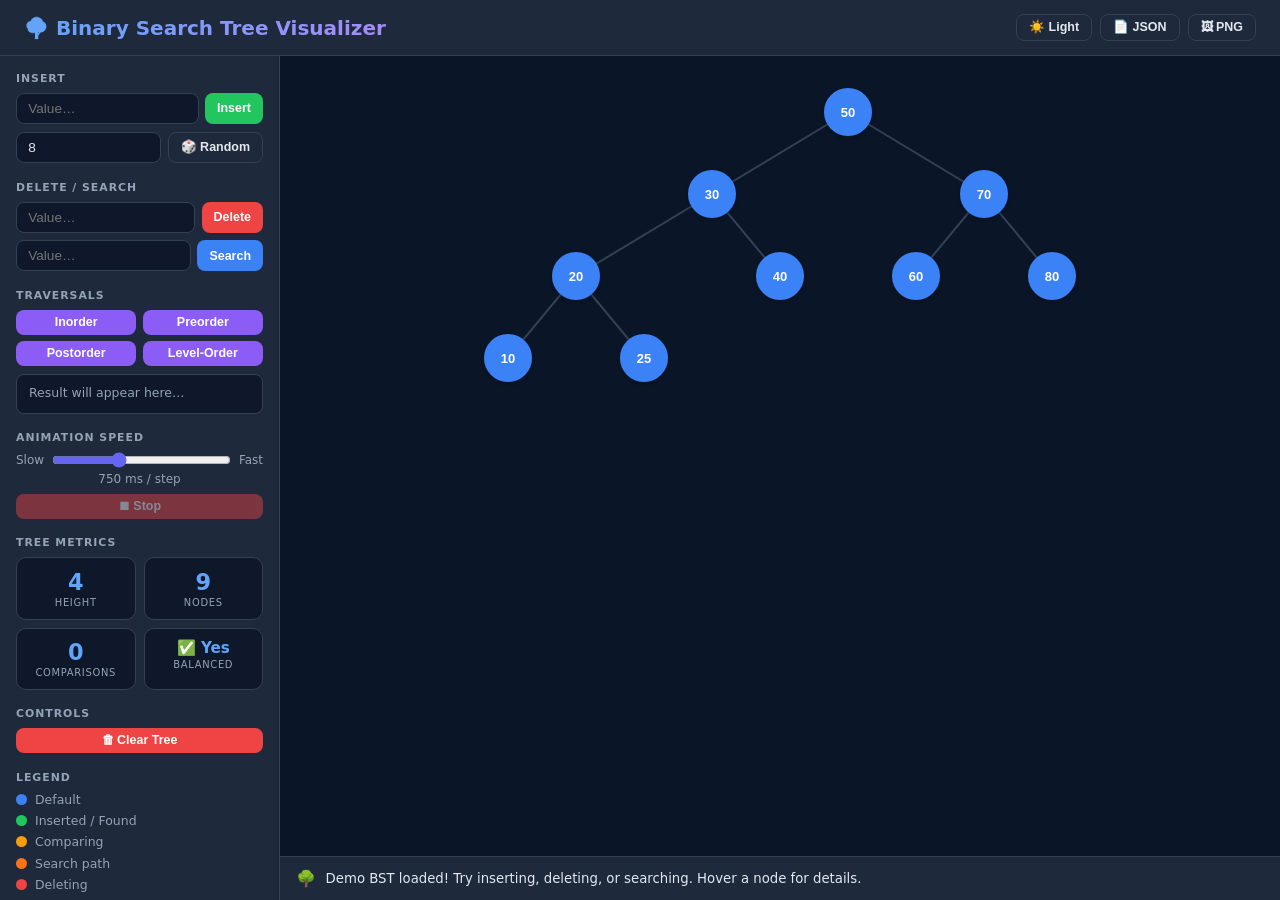
<file: index.html>
<!DOCTYPE html>
<html lang="en" data-theme="dark">
<head>
  <meta charset="UTF-8" />
  <meta name="viewport" content="width=device-width, initial-scale=1.0" />
  <title>BST Visualizer</title>
  <style>
    /* ─── CSS Variables for theming ─────────────────────────────── */
    :root[data-theme="dark"] {
      --bg-primary:   #0f172a;
      --bg-secondary: #1e293b;
      --bg-card:      #1e293b;
      --bg-card2:     #0f172a;
      --text-primary: #e2e8f0;
      --text-muted:   #94a3b8;
      --accent:       #6366f1;
      --border:       #334155;
      --svg-bg:       #0a1628;
      --edge-color:   #334155;
      --scrollbar:    #334155;
    }
    :root[data-theme="light"] {
      --bg-primary:   #f8fafc;
      --bg-secondary: #ffffff;
      --bg-card:      #f1f5f9;
      --bg-card2:     #ffffff;
      --text-primary: #1e293b;
      --text-muted:   #64748b;
      --accent:       #6366f1;
      --border:       #e2e8f0;
      --svg-bg:       #f8fafc;
      --edge-color:   #cbd5e1;
      --scrollbar:    #cbd5e1;
    }

    /* ─── Reset & Base ───────────────────────────────────────────── */
    *, *::before, *::after { box-sizing: border-box; margin: 0; padding: 0; }
    html, body { height: 100%; }
    body {
      font-family: 'Segoe UI', system-ui, -apple-system, sans-serif;
      background: var(--bg-primary);
      color: var(--text-primary);
      transition: background .3s, color .3s;
      overflow: hidden;
    }

    /* ─── Header ─────────────────────────────────────────────────── */
    .header {
      height: 56px;
      background: var(--bg-secondary);
      border-bottom: 1px solid var(--border);
      display: flex;
      align-items: center;
      justify-content: space-between;
      padding: 0 1.5rem;
      position: relative;
      z-index: 10;
    }
    .header h1 {
      font-size: 1.25rem;
      font-weight: 700;
      background: linear-gradient(135deg, #60a5fa, #a78bfa);
      -webkit-background-clip: text;
      -webkit-text-fill-color: transparent;
      background-clip: text;
      white-space: nowrap;
    }
    .header-right { display: flex; gap: .5rem; align-items: center; }

    /* ─── Buttons ────────────────────────────────────────────────── */
    .btn {
      display: inline-flex;
      align-items: center;
      justify-content: center;
      gap: .35rem;
      padding: .45rem .9rem;
      border: none;
      border-radius: 8px;
      font-size: .82rem;
      font-weight: 600;
      cursor: pointer;
      transition: all .18s;
      white-space: nowrap;
      line-height: 1;
    }
    .btn:disabled { opacity: .45; cursor: not-allowed; transform: none !important; }
    .btn:not(:disabled):hover { transform: translateY(-1px); }
    .btn:not(:disabled):active { transform: translateY(0); }
    .btn-icon { background: var(--bg-card); border: 1px solid var(--border); color: var(--text-primary); }
    .btn-icon:not(:disabled):hover { background: var(--border); }
    .btn-blue   { background: #3b82f6; color: #fff; }
    .btn-blue:not(:disabled):hover   { background: #2563eb; }
    .btn-green  { background: #22c55e; color: #fff; }
    .btn-green:not(:disabled):hover  { background: #16a34a; }
    .btn-red    { background: #ef4444; color: #fff; }
    .btn-red:not(:disabled):hover    { background: #dc2626; }
    .btn-purple { background: #8b5cf6; color: #fff; }
    .btn-purple:not(:disabled):hover { background: #7c3aed; }
    .btn-amber  { background: #f59e0b; color: #fff; }
    .btn-amber:not(:disabled):hover  { background: #d97706; }
    .btn-full   { width: 100%; }
    .btn-sm     { padding: .38rem .75rem; font-size: .78rem; }

    /* ─── Main Layout ─────────────────────────────────────────────── */
    .layout {
      display: grid;
      grid-template-columns: 280px 1fr;
      height: calc(100vh - 56px);
    }

    /* ─── Sidebar ────────────────────────────────────────────────── */
    .sidebar {
      background: var(--bg-secondary);
      border-right: 1px solid var(--border);
      overflow-y: auto;
      display: flex;
      flex-direction: column;
      gap: 1.1rem;
      padding: 1rem;
    }
    .sidebar::-webkit-scrollbar { width: 4px; }
    .sidebar::-webkit-scrollbar-thumb { background: var(--scrollbar); border-radius: 2px; }

    .section-label {
      font-size: .68rem;
      font-weight: 700;
      text-transform: uppercase;
      letter-spacing: .09em;
      color: var(--text-muted);
      margin-bottom: .5rem;
    }
    .input-row { display: flex; gap: .4rem; }
    input[type="number"] {
      flex: 1;
      min-width: 0;
      background: var(--bg-card2);
      border: 1px solid var(--border);
      color: var(--text-primary);
      padding: .45rem .7rem;
      border-radius: 8px;
      font-size: .85rem;
      outline: none;
      transition: border-color .2s;
    }
    input[type="number"]:focus { border-color: var(--accent); }
    input[type="number"]:disabled { opacity: .45; }

    .trav-grid {
      display: grid;
      grid-template-columns: 1fr 1fr;
      gap: .4rem;
    }

    /* ─── Speed Slider ───────────────────────────────────────────── */
    .slider-wrap { display: flex; align-items: center; gap: .5rem; }
    .slider-wrap label { font-size: .75rem; color: var(--text-muted); white-space: nowrap; }
    input[type="range"] {
      flex: 1;
      accent-color: #6366f1;
      cursor: pointer;
    }

    /* ─── Metrics ────────────────────────────────────────────────── */
    .metrics-grid { display: grid; grid-template-columns: 1fr 1fr; gap: .5rem; }
    .metric-card {
      background: var(--bg-card2);
      border: 1px solid var(--border);
      border-radius: 10px;
      padding: .65rem .5rem;
      text-align: center;
    }
    .metric-val {
      font-size: 1.4rem;
      font-weight: 700;
      color: #60a5fa;
    }
    .metric-lbl {
      font-size: .62rem;
      text-transform: uppercase;
      letter-spacing: .07em;
      color: var(--text-muted);
      margin-top: .15rem;
    }

    /* ─── Legend ─────────────────────────────────────────────────── */
    .legend { display: flex; flex-direction: column; gap: .4rem; }
    .legend-item { display: flex; align-items: center; gap: .5rem; font-size: .78rem; color: var(--text-muted); }
    .dot { width: 11px; height: 11px; border-radius: 50%; flex-shrink: 0; }

    /* ─── Traversal result ───────────────────────────────────────── */
    .trav-result {
      background: var(--bg-card2);
      border: 1px solid var(--border);
      border-radius: 8px;
      padding: .6rem .75rem;
      font-size: .78rem;
      color: var(--text-muted);
      min-height: 36px;
      word-break: break-all;
      line-height: 1.5;
    }

    /* ─── SVG Area ───────────────────────────────────────────────── */
    .viz-area {
      display: flex;
      flex-direction: column;
      background: var(--svg-bg);
      overflow: hidden;
      transition: background .3s;
      position: relative;
    }
    #tree-svg {
      flex: 1;
      width: 100%;
      overflow: hidden;
    }

    /* ─── Message Bar ────────────────────────────────────────────── */
    .msg-bar {
      height: 44px;
      background: var(--bg-secondary);
      border-top: 1px solid var(--border);
      display: flex;
      align-items: center;
      gap: .6rem;
      padding: 0 1rem;
      font-size: .83rem;
      flex-shrink: 0;
    }
    .msg-icon { font-size: 1rem; }
    .msg-text { color: var(--text-primary); }

    /* ─── Tooltip ────────────────────────────────────────────────── */
    #tooltip {
      position: fixed;
      background: var(--bg-card2);
      border: 1px solid var(--border);
      border-radius: 8px;
      padding: .5rem .75rem;
      font-size: .78rem;
      pointer-events: none;
      opacity: 0;
      transition: opacity .15s;
      z-index: 100;
      box-shadow: 0 4px 12px rgba(0,0,0,.25);
      line-height: 1.6;
    }
    #tooltip.show { opacity: 1; }

    /* ─── Empty State ────────────────────────────────────────────── */
    .empty-state {
      display: flex;
      flex-direction: column;
      align-items: center;
      justify-content: center;
      height: 100%;
      gap: .75rem;
      color: var(--text-muted);
      pointer-events: none;
    }
    .empty-state .icon { font-size: 4rem; opacity: .3; }
    .empty-state p   { font-size: .9rem; }

    /* ─── SVG Node Animations ─────────────────────────────────────── */
    @keyframes pop-in {
      0%   { r: 0;   opacity: 0; }
      60%  { r: 28px; }
      80%  { r: 21px; }
      100% { r: 24px; opacity: 1; }
    }
    @keyframes pulse {
      0%,100% { transform: scale(1); }
      50%      { transform: scale(1.18); }
    }
    @keyframes fade-out {
      from { opacity: 1; transform: scale(1); }
      50%  { opacity: .6; transform: scale(1.2); }
      to   { opacity: 0; transform: scale(0); }
    }
    .anim-pop  { animation: pop-in .45s cubic-bezier(.17,.67,.83,.67) forwards; }
    .anim-pulse { animation: pulse .35s ease-in-out; }

    /* ─── Responsive ─────────────────────────────────────────────── */
    @media (max-width: 700px) {
      body { overflow: auto; }
      .layout { grid-template-columns: 1fr; grid-template-rows: auto 380px; height: auto; }
      .sidebar { border-right: none; border-bottom: 1px solid var(--border); max-height: 480px; }
      .viz-area { grid-column: 1; }
    }
  </style>
</head>
<body>
<!-- ─── Header ──────────────────────────────────────────────────── -->
<header class="header">
  <h1>🌳 Binary Search Tree Visualizer</h1>
  <div class="header-right">
    <button class="btn btn-icon btn-sm" id="themeBtn" onclick="toggleTheme()">☀️ Light</button>
    <button class="btn btn-icon btn-sm" onclick="exportJSON()">📄 JSON</button>
    <button class="btn btn-icon btn-sm" onclick="exportImage()">🖼 PNG</button>
  </div>
</header>

<!-- ─── Main Layout ─────────────────────────────────────────────── -->
<div class="layout">

  <!-- Sidebar -->
  <aside class="sidebar" id="sidebar">

    <!-- Insert -->
    <div>
      <div class="section-label">Insert</div>
      <div style="display:flex; flex-direction:column; gap:.45rem;">
        <div class="input-row">
          <input type="number" id="insertVal" placeholder="Value…" min="-9999" max="9999" />
          <button class="btn btn-green btn-sm" onclick="doInsert()">Insert</button>
        </div>
        <div class="input-row">
          <input type="number" id="randCount" placeholder="Count" value="8" min="1" max="25" />
          <button class="btn btn-icon btn-sm" onclick="doRandom()">🎲 Random</button>
        </div>
      </div>
    </div>

    <!-- Delete / Search -->
    <div>
      <div class="section-label">Delete / Search</div>
      <div style="display:flex; flex-direction:column; gap:.45rem;">
        <div class="input-row">
          <input type="number" id="deleteVal" placeholder="Value…" min="-9999" max="9999" />
          <button class="btn btn-red btn-sm" onclick="doDelete()">Delete</button>
        </div>
        <div class="input-row">
          <input type="number" id="searchVal" placeholder="Value…" min="-9999" max="9999" />
          <button class="btn btn-blue btn-sm" onclick="doSearch()">Search</button>
        </div>
      </div>
    </div>

    <!-- Traversals -->
    <div>
      <div class="section-label">Traversals</div>
      <div class="trav-grid">
        <button class="btn btn-purple btn-sm btn-full" onclick="doTraversal('inorder')">Inorder</button>
        <button class="btn btn-purple btn-sm btn-full" onclick="doTraversal('preorder')">Preorder</button>
        <button class="btn btn-purple btn-sm btn-full" onclick="doTraversal('postorder')">Postorder</button>
        <button class="btn btn-purple btn-sm btn-full" onclick="doTraversal('levelorder')">Level-Order</button>
      </div>
      <div class="trav-result" id="travResult" style="margin-top:.5rem;">Result will appear here…</div>
    </div>

    <!-- Speed -->
    <div>
      <div class="section-label">Animation Speed</div>
      <div class="slider-wrap">
        <label>Slow</label>
        <input type="range" id="speedRange" min="150" max="1800" value="750" step="50"
               oninput="setSpeed(this.value)" />
        <label>Fast</label>
      </div>
      <div style="text-align:center; font-size:.75rem; color:var(--text-muted); margin-top:.25rem;" id="speedLbl">750 ms / step</div>
      <button class="btn btn-red btn-sm btn-full" id="stopBtn" style="margin-top:.5rem;"
              onclick="stopAnim()" disabled>⏹ Stop</button>
    </div>

    <!-- Metrics -->
    <div>
      <div class="section-label">Tree Metrics</div>
      <div class="metrics-grid">
        <div class="metric-card">
          <div class="metric-val" id="mHeight">0</div>
          <div class="metric-lbl">Height</div>
        </div>
        <div class="metric-card">
          <div class="metric-val" id="mNodes">0</div>
          <div class="metric-lbl">Nodes</div>
        </div>
        <div class="metric-card">
          <div class="metric-val" id="mCmp">0</div>
          <div class="metric-lbl">Comparisons</div>
        </div>
        <div class="metric-card">
          <div class="metric-val" id="mBal">—</div>
          <div class="metric-lbl">Balanced</div>
        </div>
      </div>
    </div>

    <!-- Controls -->
    <div>
      <div class="section-label">Controls</div>
      <button class="btn btn-red btn-sm btn-full" onclick="clearTree()">🗑 Clear Tree</button>
    </div>

    <!-- Legend -->
    <div>
      <div class="section-label">Legend</div>
      <div class="legend">
        <div class="legend-item"><div class="dot" style="background:#3b82f6"></div>Default</div>
        <div class="legend-item"><div class="dot" style="background:#22c55e"></div>Inserted / Found</div>
        <div class="legend-item"><div class="dot" style="background:#f59e0b"></div>Comparing</div>
        <div class="legend-item"><div class="dot" style="background:#f97316"></div>Search path</div>
        <div class="legend-item"><div class="dot" style="background:#ef4444"></div>Deleting</div>
        <div class="legend-item"><div class="dot" style="background:#8b5cf6"></div>Traversing</div>
        <div class="legend-item"><div class="dot" style="background:#64748b"></div>Already visited</div>
      </div>
    </div>

  </aside><!-- /sidebar -->

  <!-- Visualization -->
  <div class="viz-area" id="vizArea">
    <svg id="tree-svg" xmlns="http://www.w3.org/2000/svg">
      <defs>
        <filter id="glow" x="-40%" y="-40%" width="180%" height="180%">
          <feGaussianBlur stdDeviation="4" result="blur"/>
          <feMerge><feMergeNode in="blur"/><feMergeNode in="SourceGraphic"/></feMerge>
        </filter>
        <filter id="shadow" x="-20%" y="-20%" width="140%" height="140%">
          <feDropShadow dx="0" dy="2" stdDeviation="3" flood-color="rgba(0,0,0,.35)"/>
        </filter>
      </defs>
      <g id="g-edges"></g>
      <g id="g-nodes"></g>
      <g id="g-empty">
        <text id="empty-txt" x="50%" y="50%" text-anchor="middle" dominant-baseline="middle"
              fill="rgba(148,163,184,.3)" font-size="18" font-family="Segoe UI,sans-serif">
          Insert values to build the tree
        </text>
      </g>
    </svg>
    <div class="msg-bar">
      <span class="msg-icon" id="msgIcon">ℹ️</span>
      <span class="msg-text"  id="msgText">Welcome! Use the sidebar to insert, delete, or search values.</span>
    </div>
  </div><!-- /viz-area -->

</div><!-- /layout -->

<div id="tooltip"></div>

<!-- ─────────────────────────────────────────────────────────────── -->
<script>
'use strict';

/* ═══════════════════════════════════════════════
   NODE COLORS
═══════════════════════════════════════════════ */
const C = {
  DEFAULT:    '#3b82f6',
  COMPARING:  '#f59e0b',
  PATH:       '#f97316',
  FOUND:      '#22c55e',
  INSERTING:  '#22c55e',
  DELETING:   '#ef4444',
  TRAVERSING: '#8b5cf6',
  VISITED:    '#64748b',
};

/* ═══════════════════════════════════════════════
   BST DATA STRUCTURE
═══════════════════════════════════════════════ */
class BSTNode {
  constructor(val) {
    this.val   = val;
    this.left  = null;
    this.right = null;
    /* layout coords (set by calcPositions) */
    this.x = 0;
    this.y = 0;
  }
}

class BST {
  constructor() {
    this.root = null;
    this.size = 0;
  }

  /* ── insert ─────────────────────────────────── */
  insertSteps(v) {
    const steps = [];
    if (this.root === null) {
      this.root = new BSTNode(v);
      this.size++;
      steps.push({ type:'insert', val:v, cmp:0,
        hi:[{ v, c:C.INSERTING }],
        msg:`Inserting ${v}: tree was empty → placed at root.` });
      return steps;
    }
    let cur = this.root, cmp = 0;
    const path = [];
    while (true) {
      cmp++;
      path.push(cur.val);
      steps.push({ type:'compare', val:cur.val, cmp,
        hi:[...path.slice(0,-1).map(x=>({v:x,c:C.PATH})),{ v:cur.val, c:C.COMPARING }],
        msg:`Comparing ${v} with ${cur.val} (step ${cmp}): ${v < cur.val ? v+' < '+cur.val+' → go left' : v > cur.val ? v+' > '+cur.val+' → go right' : 'equal'}` });
      if (v === cur.val) {
        steps.push({ type:'dup', val:v, cmp,
          hi:[...path.map(x=>({v:x,c:C.PATH}))],
          msg:`⚠️  ${v} already exists in the tree.` });
        return steps;
      }
      if (v < cur.val) {
        if (!cur.left) {
          cur.left = new BSTNode(v); this.size++;
          steps.push({ type:'insert', val:v, cmp, redraw:true,
            hi:[...path.map(x=>({v:x,c:C.PATH})),{ v, c:C.INSERTING }],
            msg:`Inserted ${v} as left child of ${cur.val}.` });
          break;
        }
        cur = cur.left;
      } else {
        if (!cur.right) {
          cur.right = new BSTNode(v); this.size++;
          steps.push({ type:'insert', val:v, cmp, redraw:true,
            hi:[...path.map(x=>({v:x,c:C.PATH})),{ v, c:C.INSERTING }],
            msg:`Inserted ${v} as right child of ${cur.val}.` });
          break;
        }
        cur = cur.right;
      }
    }
    return steps;
  }

  /* ── search ─────────────────────────────────── */
  searchSteps(v) {
    const steps = [];
    if (!this.root) {
      steps.push({ type:'empty', cmp:0, hi:[], msg:'Tree is empty.' });
      return steps;
    }
    let cur = this.root, cmp = 0;
    const path = [];
    while (cur) {
      cmp++;
      path.push(cur.val);
      if (v === cur.val) {
        steps.push({ type:'found', val:v, cmp,
          hi:[...path.slice(0,-1).map(x=>({v:x,c:C.PATH})),{ v:cur.val, c:C.FOUND }],
          msg:`🎯 Found ${v} after ${cmp} comparison${cmp>1?'s':''}!` });
        return steps;
      }
      steps.push({ type:'compare', val:cur.val, cmp,
        hi:[...path.slice(0,-1).map(x=>({v:x,c:C.PATH})),{ v:cur.val, c:C.COMPARING }],
        msg:`Searching for ${v}: compare with ${cur.val} → go ${v<cur.val?'left':'right'} (cmp #${cmp})` });
      cur = v < cur.val ? cur.left : cur.right;
    }
    steps.push({ type:'notfound', cmp,
      hi:path.map(x=>({v:x,c:C.PATH})),
      msg:`❌ ${v} not found after ${cmp} comparison${cmp>1?'s':''}.` });
    return steps;
  }

  /* ── delete ─────────────────────────────────── */
  deleteSteps(v) {
    const steps = [];
    if (!this.root) {
      steps.push({ type:'empty', cmp:0, hi:[], msg:'Tree is empty.' });
      return steps;
    }
    // Find node first
    let cur = this.root, cmp = 0;
    const path = [];
    let found = false;
    while (cur) {
      cmp++;
      path.push(cur.val);
      if (v === cur.val) { found = true; break; }
      steps.push({ type:'compare', val:cur.val, cmp,
        hi:[...path.slice(0,-1).map(x=>({v:x,c:C.PATH})),{ v:cur.val, c:C.COMPARING }],
        msg:`Looking for ${v}: compare with ${cur.val} → go ${v<cur.val?'left':'right'}` });
      cur = v < cur.val ? cur.left : cur.right;
    }
    if (!found) {
      steps.push({ type:'notfound', cmp,
        hi:path.map(x=>({v:x,c:C.PATH})),
        msg:`❌ ${v} not found after ${cmp} comparison${cmp>1?'s':''}.` });
      return steps;
    }
    steps.push({ type:'del_found', val:v, cmp,
      hi:[...path.slice(0,-1).map(x=>({v:x,c:C.PATH})),{ v, c:C.DELETING }],
      msg:`Found ${v} — preparing to delete…` });
    // Determine case
    let msg2;
    if (!cur.left && !cur.right) {
      msg2 = `${v} is a leaf — simply removing it.`;
    } else if (!cur.left || !cur.right) {
      const child = (cur.left || cur.right).val;
      msg2 = `${v} has one child (${child}) — replacing with child.`;
    } else {
      let succ = cur.right;
      while (succ.left) succ = succ.left;
      msg2 = `${v} has two children — replacing value with in-order successor (${succ.val}).`;
    }
    steps.push({ type:'del_info', val:v, cmp,
      hi:[...path.slice(0,-1).map(x=>({v:x,c:C.PATH})),{ v, c:C.DELETING }],
      msg: msg2 });
    // Perform deletion
    this.root = this._del(this.root, v);
    this.size--;
    steps.push({ type:'deleted', val:v, cmp, redraw:true, hi:[],
      msg:`✅ Deleted ${v} successfully.` });
    return steps;
  }
  _del(node, v) {
    if (!node) return null;
    if (v < node.val)      { node.left  = this._del(node.left,  v); }
    else if (v > node.val) { node.right = this._del(node.right, v); }
    else {
      if (!node.left && !node.right) return null;
      if (!node.left)  return node.right;
      if (!node.right) return node.left;
      let succ = node.right;
      while (succ.left) succ = succ.left;
      node.val = succ.val;
      node.right = this._del(node.right, succ.val);
    }
    return node;
  }

  /* ── traversals ─────────────────────────────── */
  traversalSteps(type) {
    const steps = [];
    if (!this.root) {
      steps.push({ type:'empty', cmp:0, hi:[], msg:'Tree is empty.' });
      return steps;
    }
    const order = [];
    const names = {
      inorder:    'Inorder (L → Root → R)',
      preorder:   'Preorder (Root → L → R)',
      postorder:  'Postorder (L → R → Root)',
      levelorder: 'Level-Order (BFS)',
    };
    if (type === 'inorder')    this._inorder(this.root, order);
    if (type === 'preorder')   this._preorder(this.root, order);
    if (type === 'postorder')  this._postorder(this.root, order);
    if (type === 'levelorder') this._levelorder(this.root, order);

    for (let i = 0; i < order.length; i++) {
      steps.push({ type:'traverse', val:order[i], cmp:0,
        hi:[
          ...order.slice(0,i).map(x=>({v:x,c:C.VISITED})),
          { v:order[i], c:C.TRAVERSING }
        ],
        order: order.slice(0,i+1),
        msg:`${names[type]}: visiting ${order[i]}  (${i+1} / ${order.length})` });
    }
    steps.push({ type:'trav_done', cmp:0,
      hi: order.map(x=>({v:x,c:C.TRAVERSING})),
      order,
      msg:`${names[type]} complete: [ ${order.join('  →  ')} ]` });
    return steps;
  }
  _inorder(n, r) {
    if (!n) return;
    this._inorder(n.left, r);
    r.push(n.val);
    this._inorder(n.right, r);
  }
  _preorder(n, r) {
    if (!n) return;
    r.push(n.val);
    this._preorder(n.left, r);
    this._preorder(n.right, r);
  }
  _postorder(n, r) {
    if (!n) return;
    this._postorder(n.left, r);
    this._postorder(n.right, r);
    r.push(n.val);
  }
  _levelorder(n, r) {
    if (!n) return;
    const q = [n];
    while (q.length) {
      const cur = q.shift();
      r.push(cur.val);
      if (cur.left)  q.push(cur.left);
      if (cur.right) q.push(cur.right);
    }
  }

  /* ── metrics ────────────────────────────────── */
  height(n = this.root) { return n ? 1 + Math.max(this.height(n.left), this.height(n.right)) : 0; }
  isBalanced(n = this.root) {
    if (!n) return true;
    return Math.abs(this.height(n.left) - this.height(n.right)) <= 1
           && this.isBalanced(n.left) && this.isBalanced(n.right);
  }

  /* ── layout ─────────────────────────────────── */
  calcPositions(W, H) {
    if (!this.root) return;
    const io = [];
    this._collectInorder(this.root, io);
    const n = io.length;
    const padX = 50, padY = 56;
    const h = this.height();
    const spacingX = Math.min(68, (W - 2*padX) / Math.max(n, 1));
    const spacingY = Math.min(82, (H - 2*padY) / Math.max(h, 1));
    const totalW   = spacingX * n;
    const offsetX  = (W - totalW) / 2 + spacingX / 2;
    io.forEach((node, i) => { node.x = offsetX + i * spacingX; });
    this._assignY(this.root, 0, padY, spacingY);
  }
  _collectInorder(n, r) {
    if (!n) return;
    this._collectInorder(n.left, r);
    r.push(n);
    this._collectInorder(n.right, r);
  }
  _assignY(n, lv, startY, sy) {
    if (!n) return;
    n.y = startY + lv * sy;
    this._assignY(n.left,  lv + 1, startY, sy);
    this._assignY(n.right, lv + 1, startY, sy);
  }

  /* ── helpers ────────────────────────────────── */
  allNodes() {
    const r = [];
    this._walkAll(this.root, r);
    return r;
  }
  _walkAll(n, r) {
    if (!n) return;
    r.push(n);
    this._walkAll(n.left, r);
    this._walkAll(n.right, r);
  }
  edges() {
    const r=[];
    const walk = (n) => {
      if (!n) return;
      if (n.left)  { r.push([n, n.left]);  walk(n.left);  }
      if (n.right) { r.push([n, n.right]); walk(n.right); }
    };
    walk(this.root); return r;
  }
  toJSON() { return JSON.stringify(this._toObj(this.root), null, 2); }
  _toObj(n) { return n ? { val:n.val, left:this._toObj(n.left), right:this._toObj(n.right) } : null; }
}

/* ═══════════════════════════════════════════════
   RENDERER
═══════════════════════════════════════════════ */
const svg    = document.getElementById('tree-svg');
const gEdges = document.getElementById('g-edges');
const gNodes = document.getElementById('g-nodes');
const emptyG = document.getElementById('g-empty');

let bst = new BST();
let hiMap = {};   // val → color for current highlights
let animTimer  = null;
let animActive = false;
let animSpeed  = 750;
let lastCmp    = 0;

function svgSize() {
  const r = svg.getBoundingClientRect();
  return { w: r.width || 800, h: r.height || 500 };
}

function ns(tag) { return document.createElementNS('http://www.w3.org/2000/svg', tag); }

function render(newVal = null) {
  const { w, h } = svgSize();
  bst.calcPositions(w, h);
  gEdges.innerHTML = '';
  gNodes.innerHTML = '';

  const isEmpty = !bst.root;
  emptyG.style.display = isEmpty ? '' : 'none';
  if (isEmpty) { updateMetrics(); return; }

  /* edges */
  bst.edges().forEach(([from, to]) => {
    const line = ns('line');
    line.setAttribute('x1', from.x); line.setAttribute('y1', from.y);
    line.setAttribute('x2', to.x);   line.setAttribute('y2', to.y);
    line.setAttribute('stroke', 'var(--edge-color)');
    line.setAttribute('stroke-width', '2');
    line.setAttribute('id', `e-${from.val}-${to.val}`);
    gEdges.appendChild(line);
  });

  /* nodes */
  bst.allNodes().forEach(node => {
    const color  = hiMap[node.val] ?? C.DEFAULT;
    const isNew  = node.val === newVal;
    const g      = ns('g');
    g.setAttribute('id', `n-${node.val}`);
    g.setAttribute('transform', `translate(${node.x},${node.y})`);
    g.style.cursor = 'pointer';

    const circle = ns('circle');
    circle.setAttribute('r', '24');
    circle.setAttribute('fill', color);
    circle.setAttribute('filter', 'url(#shadow)');
    if (isNew) circle.classList.add('anim-pop');

    const txt = ns('text');
    txt.setAttribute('text-anchor', 'middle');
    txt.setAttribute('dominant-baseline', 'central');
    txt.setAttribute('fill', '#fff');
    txt.setAttribute('font-size', node.val > 999 || node.val < -99 ? '11' : '13');
    txt.setAttribute('font-weight', '600');
    txt.setAttribute('font-family', "Segoe UI,sans-serif");
    txt.setAttribute('pointer-events', 'none');
    txt.setAttribute('user-select', 'none');
    txt.textContent = node.val;

    g.appendChild(circle);
    g.appendChild(txt);

    g.addEventListener('mouseenter', e => showTip(e, node));
    g.addEventListener('mousemove',  e => moveTip(e));
    g.addEventListener('mouseleave', hideTip);

    gNodes.appendChild(g);
  });

  updateMetrics();
}

function applyHi(hiArr) {
  /* reset all circles to default */
  bst.allNodes().forEach(n => {
    const g = document.getElementById(`n-${n.val}`);
    if (!g) return;
    const c = g.querySelector('circle');
    if (c) { c.setAttribute('fill', C.DEFAULT); c.removeAttribute('filter'); c.setAttribute('filter','url(#shadow)'); }
  });
  /* apply */
  hiArr.forEach(({ v, c }) => {
    const g = document.getElementById(`n-${v}`);
    if (!g) return;
    const ci = g.querySelector('circle');
    if (!ci) return;
    ci.setAttribute('fill', c);
    if (c === C.COMPARING || c === C.FOUND || c === C.TRAVERSING) {
      ci.setAttribute('filter', 'url(#glow)');
    }
  });
  /* rebuild map */
  hiMap = {};
  hiArr.forEach(({ v, c }) => { hiMap[v] = c; });
}

function updateMetrics() {
  document.getElementById('mHeight').textContent = bst.height();
  document.getElementById('mNodes').textContent  = bst.size;
  document.getElementById('mCmp').textContent    = lastCmp;
  const bal = bst.size === 0 ? '—' : (bst.isBalanced() ? '✅ Yes' : '❌ No');
  document.getElementById('mBal').textContent    = bal;
  document.getElementById('mBal').style.fontSize = bst.size === 0 ? '1.4rem' : '.95rem';
}

/* ═══════════════════════════════════════════════
   ANIMATION ENGINE
═══════════════════════════════════════════════ */
const ICONS = {
  compare:'🔍', insert:'✅', found:'🎯', notfound:'❌', dup:'⚠️',
  del_found:'🗑', del_info:'ℹ️', deleted:'✅', traverse:'🔄',
  trav_done:'✅', empty:'⚠️', default:'ℹ️'
};

function runSteps(steps) {
  stopAnim();
  animActive = true;
  lastCmp = 0;
  disableControls(true);
  document.getElementById('stopBtn').disabled = false;

  let i = 0;
  const tick = () => {
    if (i >= steps.length || !animActive) { finishAnim(); return; }
    const s = steps[i++];
    /* message */
    setMsg(ICONS[s.type] ?? 'ℹ️', s.msg);
    /* comparisons */
    if (s.cmp !== undefined) { lastCmp = s.cmp; }
    /* redraw tree (after structural change) */
    if (s.redraw) { hiMap = {}; render(s.val); }
    /* highlights */
    if (s.hi) { applyHi(s.hi); }
    /* traversal result */
    if (s.order) {
      document.getElementById('travResult').textContent = s.order.join(' → ');
    }
    updateMetrics();
    animTimer = setTimeout(tick, animSpeed);
  };
  tick();
}

function finishAnim() {
  animActive = false;
  document.getElementById('stopBtn').disabled = true;
  disableControls(false);
  /* fade highlights back to default */
  setTimeout(() => { hiMap = {}; render(); }, animSpeed * 1.2);
}

function stopAnim() {
  if (animTimer) { clearTimeout(animTimer); animTimer = null; }
  if (animActive) {
    animActive = false;
    document.getElementById('stopBtn').disabled = true;
    disableControls(false);
    hiMap = {};
    render();
  }
}

function disableControls(off) {
  document.querySelectorAll('.sidebar .btn:not(#stopBtn), .sidebar input')
    .forEach(el => el.disabled = off);
}

/* ═══════════════════════════════════════════════
   EVENT HANDLERS
═══════════════════════════════════════════════ */
function doInsert() {
  const el  = document.getElementById('insertVal');
  const val = parseInt(el.value, 10);
  if (isNaN(val)) { setMsg('⚠️','Please enter a valid number.'); return; }
  if (val < -9999 || val > 9999) { setMsg('⚠️','Value must be between −9999 and 9999.'); return; }
  lastCmp = 0;
  const steps = bst.insertSteps(val);
  el.value = '';
  runSteps(steps);
}

function doDelete() {
  const el  = document.getElementById('deleteVal');
  const val = parseInt(el.value, 10);
  if (isNaN(val)) { setMsg('⚠️','Please enter a valid number.'); return; }
  lastCmp = 0;
  const steps = bst.deleteSteps(val);
  el.value = '';
  runSteps(steps);
}

function doSearch() {
  const el  = document.getElementById('searchVal');
  const val = parseInt(el.value, 10);
  if (isNaN(val)) { setMsg('⚠️','Please enter a valid number.'); return; }
  lastCmp = 0;
  const steps = bst.searchSteps(val);
  el.value = '';
  runSteps(steps);
}

function doTraversal(type) {
  document.getElementById('travResult').textContent = 'Traversing…';
  lastCmp = 0;
  runSteps(bst.traversalSteps(type));
}

function doRandom() {
  const n = Math.min(parseInt(document.getElementById('randCount').value, 10) || 8, 25);
  stopAnim();
  clearTree(false);
  const vals = new Set();
  while (vals.size < n) vals.add(Math.floor(Math.random() * 100) + 1);
  vals.forEach(v => bst.insertSteps(v)); /* inserts without animation */
  hiMap = {};
  render();
  setMsg('🎲', `Inserted ${n} random values: [${[...vals].join(', ')}]`);
}

function clearTree(msg = true) {
  stopAnim();
  bst   = new BST();
  hiMap = {};
  lastCmp = 0;
  gEdges.innerHTML = '';
  gNodes.innerHTML = '';
  emptyG.style.display = '';
  document.getElementById('travResult').textContent = 'Result will appear here…';
  updateMetrics();
  if (msg) setMsg('🗑', 'Tree cleared.');
}

function setSpeed(v) {
  animSpeed = +v;
  document.getElementById('speedLbl').textContent = `${v} ms / step`;
}

/* ═══════════════════════════════════════════════
   THEME
═══════════════════════════════════════════════ */
function toggleTheme() {
  const html = document.documentElement;
  const dark = html.dataset.theme === 'dark';
  html.dataset.theme = dark ? 'light' : 'dark';
  const btn = document.getElementById('themeBtn');
  btn.textContent = dark ? '🌙 Dark' : '☀️ Light';
  render(); /* edges pick up new CSS variable */
}

/* ═══════════════════════════════════════════════
   EXPORT
═══════════════════════════════════════════════ */
function exportJSON() {
  if (!bst.root) { setMsg('⚠️','Tree is empty — nothing to export.'); return; }
  const blob = new Blob([bst.toJSON()], { type:'application/json' });
  const a = document.createElement('a');
  a.href = URL.createObjectURL(blob);
  a.download = 'bst.json';
  a.click();
  URL.revokeObjectURL(a.href);
  setMsg('📄','Tree exported as bst.json');
}

function exportImage() {
  if (!bst.root) { setMsg('⚠️','Tree is empty — nothing to export.'); return; }
  const serializer = new XMLSerializer();
  const { w, h }   = svgSize();
  /* inline the CSS vars so the SVG is self-contained */
  const cs   = getComputedStyle(document.documentElement);
  const bg   = cs.getPropertyValue('--svg-bg').trim();
  const edge = cs.getPropertyValue('--edge-color').trim();
  let svgStr = serializer.serializeToString(svg);
  svgStr = svgStr.replace(/var\(--svg-bg\)/g, bg)
                 .replace(/var\(--edge-color\)/g, edge);
  /* wrap with explicit background rect */
  svgStr = svgStr.replace('<svg ', `<svg style="background:${bg}" `);
  const canvas = document.createElement('canvas');
  canvas.width  = w;
  canvas.height = h;
  const ctx = canvas.getContext('2d');
  const img = new Image();
  const blob = new Blob([svgStr], { type:'image/svg+xml' });
  const url  = URL.createObjectURL(blob);
  img.onload = () => {
    ctx.fillStyle = bg || '#ffffff';
    ctx.fillRect(0, 0, w, h);
    ctx.drawImage(img, 0, 0);
    URL.revokeObjectURL(url);
    const a = document.createElement('a');
    a.href     = canvas.toDataURL('image/png');
    a.download = 'bst.png';
    a.click();
    setMsg('🖼','Tree exported as bst.png');
  };
  img.onerror = () => setMsg('❌','Image export failed. Try a different browser.');
  img.src = url;
}

/* ═══════════════════════════════════════════════
   TOOLTIP
═══════════════════════════════════════════════ */
const tip = document.getElementById('tooltip');
function showTip(e, node) {
  const lh = bst.height(node.left);
  const rh = bst.height(node.right);
  tip.innerHTML =
    `<strong>Value: ${node.val}</strong><br>` +
    `Left height:  ${lh}<br>` +
    `Right height: ${rh}<br>` +
    `Balance factor: <strong style="color:${Math.abs(lh-rh)>1?'#ef4444':'#22c55e'}">${lh-rh}</strong>`;
  moveTip(e);
  tip.classList.add('show');
}
function moveTip(e) {
  tip.style.left = (e.clientX + 14) + 'px';
  tip.style.top  = (e.clientY - 10) + 'px';
}
function hideTip()  { tip.classList.remove('show'); }

/* ═══════════════════════════════════════════════
   MESSAGE BAR
═══════════════════════════════════════════════ */
function setMsg(icon, text) {
  document.getElementById('msgIcon').textContent = icon;
  document.getElementById('msgText').textContent = text;
}

/* ═══════════════════════════════════════════════
   KEYBOARD
═══════════════════════════════════════════════ */
document.getElementById('insertVal').addEventListener('keydown', e => e.key === 'Enter' && doInsert());
document.getElementById('deleteVal').addEventListener('keydown', e => e.key === 'Enter' && doDelete());
document.getElementById('searchVal').addEventListener('keydown', e => e.key === 'Enter' && doSearch());

/* ═══════════════════════════════════════════════
   RESIZE
═══════════════════════════════════════════════ */
let resizeT;
window.addEventListener('resize', () => { clearTimeout(resizeT); resizeT = setTimeout(render, 180); });

/* ═══════════════════════════════════════════════
   INIT — seed with demo tree
═══════════════════════════════════════════════ */
(function init() {
  [50, 30, 70, 20, 40, 60, 80, 10, 25].forEach(v => bst.insertSteps(v));
  hiMap = {};
  render();
  setMsg('🌳', 'Demo BST loaded! Try inserting, deleting, or searching. Hover a node for details.');
})();
</script>
</body>
</html>
</file>
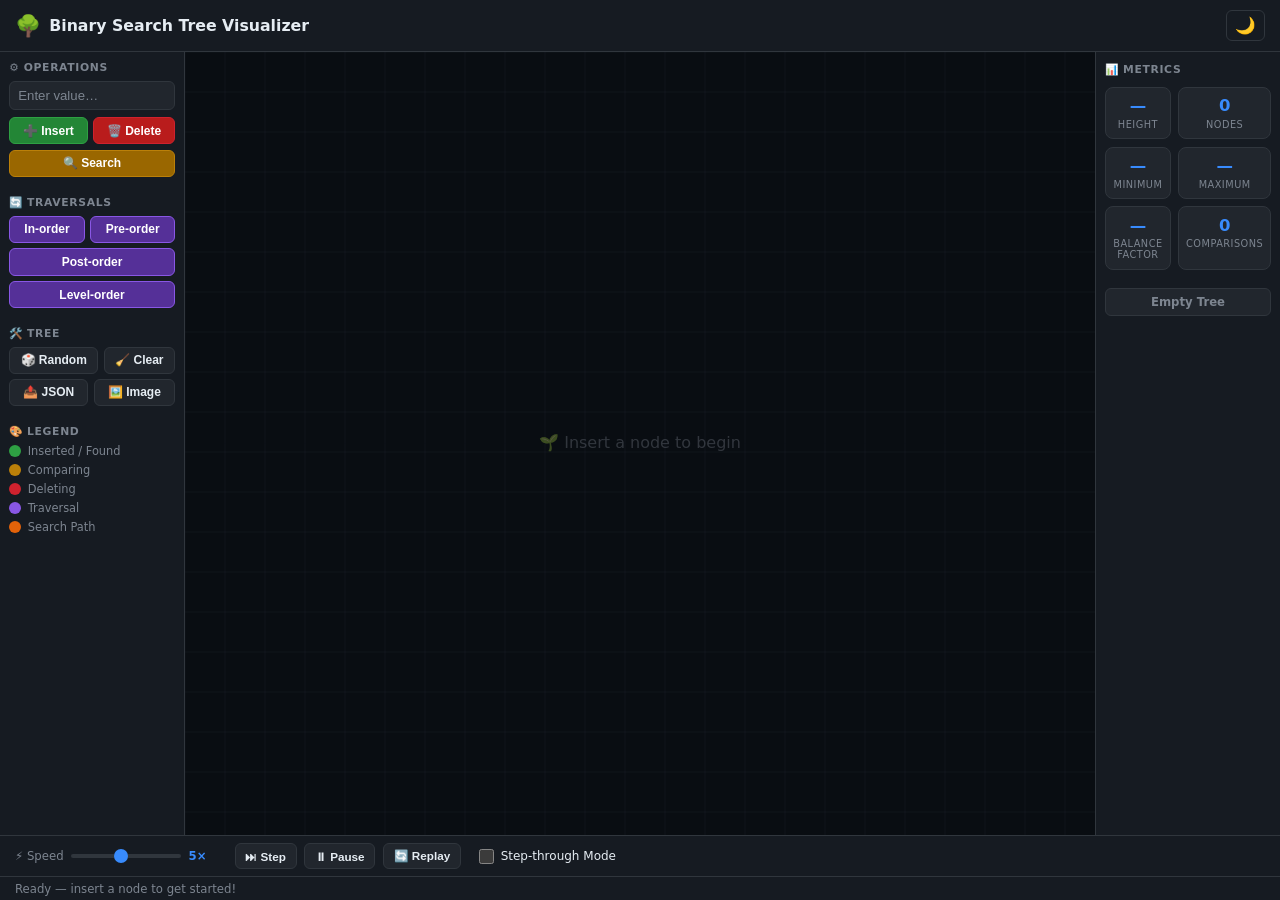
<file: BST-Visualizer/index.html>
<!DOCTYPE html>
<html lang="en" class="dark">
<head>
  <meta charset="UTF-8" />
  <meta name="viewport" content="width=device-width, initial-scale=1.0" />
  <title>BST Visualizer</title>
  <link rel="stylesheet" href="style.css" />
</head>
<body>

  <!-- ─── Header ─────────────────────────────────────────── -->
  <header class="header">
    <div class="header-left">
      <span class="header-icon" aria-hidden="true">🌳</span>
      <h1 class="header-title">Binary Search Tree Visualizer</h1>
    </div>
    <button id="theme-toggle" class="btn btn-icon" title="Toggle light / dark theme"
            aria-label="Toggle light/dark theme">🌙</button>
  </header>

  <!-- ─── Main 3-Column Layout ─────────────────────────── -->
  <main class="main">

    <!-- ── Left panel: Controls ── -->
    <aside class="panel panel-left" aria-label="Controls">

      <section class="section">
        <h2 class="section-title">⚙️ Operations</h2>
        <input type="number" id="node-input" class="node-input"
               placeholder="Enter value…" min="-9999" max="9999"
               aria-label="Node value" />
        <div class="btn-group">
          <button id="btn-insert" class="btn btn-success">➕ Insert</button>
          <button id="btn-delete" class="btn btn-danger" >🗑️ Delete</button>
          <button id="btn-search" class="btn btn-warning">🔍 Search</button>
        </div>
      </section>

      <section class="section">
        <h2 class="section-title">🔄 Traversals</h2>
        <div class="btn-group">
          <button id="btn-inorder"    class="btn btn-traversal">In-order</button>
          <button id="btn-preorder"   class="btn btn-traversal">Pre-order</button>
          <button id="btn-postorder"  class="btn btn-traversal">Post-order</button>
          <button id="btn-levelorder" class="btn btn-traversal">Level-order</button>
        </div>
      </section>

      <section class="section">
        <h2 class="section-title">🛠️ Tree</h2>
        <div class="btn-group">
          <button id="btn-random" class="btn btn-secondary">🎲 Random</button>
          <button id="btn-clear"  class="btn btn-secondary">🧹 Clear</button>
        </div>
        <div class="btn-group">
          <button id="btn-export-json" class="btn btn-secondary">📤 JSON</button>
          <button id="btn-export-img"  class="btn btn-secondary">🖼️ Image</button>
        </div>
      </section>

      <section class="section">
        <h2 class="section-title">🎨 Legend</h2>
        <div class="legend">
          <div class="legend-item"><span class="legend-dot dot-new"      ></span><span>Inserted / Found</span></div>
          <div class="legend-item"><span class="legend-dot dot-comparing"></span><span>Comparing</span></div>
          <div class="legend-item"><span class="legend-dot dot-deleting" ></span><span>Deleting</span></div>
          <div class="legend-item"><span class="legend-dot dot-traversal"></span><span>Traversal</span></div>
          <div class="legend-item"><span class="legend-dot dot-path"     ></span><span>Search Path</span></div>
        </div>
      </section>

    </aside>

    <!-- ── Center: Canvas ── -->
    <div class="canvas-wrapper">
      <canvas id="bst-canvas" aria-label="BST visualization"></canvas>

      <!-- Traversal sequence banner (slides up from bottom of canvas) -->
      <div id="traversal-banner" class="traversal-banner hidden" aria-live="polite">
        <span id="traversal-label" class="traversal-type"></span>
        <div id="traversal-values" class="traversal-values"></div>
      </div>
    </div>

    <!-- ── Right panel: Metrics ── -->
    <aside class="panel panel-right" aria-label="Tree Metrics">
      <h2 class="section-title">📊 Metrics</h2>

      <div class="metric-grid">
        <div class="metric-card">
          <div class="metric-val" id="m-height">—</div>
          <div class="metric-lbl">Height</div>
        </div>
        <div class="metric-card">
          <div class="metric-val" id="m-nodes">0</div>
          <div class="metric-lbl">Nodes</div>
        </div>
        <div class="metric-card">
          <div class="metric-val" id="m-min">—</div>
          <div class="metric-lbl">Minimum</div>
        </div>
        <div class="metric-card">
          <div class="metric-val" id="m-max">—</div>
          <div class="metric-lbl">Maximum</div>
        </div>
        <div class="metric-card">
          <div class="metric-val" id="m-bf">—</div>
          <div class="metric-lbl">Balance Factor</div>
        </div>
        <div class="metric-card">
          <div class="metric-val" id="m-cmp">0</div>
          <div class="metric-lbl">Comparisons</div>
        </div>
      </div>

      <div id="balance-badge" class="balance-badge neutral">Empty Tree</div>
    </aside>

  </main>

  <!-- ─── Animation Controls Bar ─────────────────────────── -->
  <div class="controls-bar">
    <div class="ctrl-group">
      <label class="ctrl-label" for="speed-slider">⚡ Speed</label>
      <input type="range" id="speed-slider" class="slider"
             min="1" max="10" value="5" aria-label="Animation speed" />
      <span id="speed-display" class="ctrl-val">5×</span>
    </div>

    <div class="ctrl-group">
      <button id="btn-step"   class="btn btn-control" title="Advance one step (step-through mode)">⏭ Step</button>
      <button id="btn-pause"  class="btn btn-control" title="Pause / Resume">⏸ Pause</button>
      <button id="btn-replay" class="btn btn-control" title="Replay last operation">🔄 Replay</button>
    </div>

    <div class="ctrl-group">
      <label class="ctrl-label toggle-label">
        <input type="checkbox" id="step-mode" />
        <span>Step-through Mode</span>
      </label>
    </div>
  </div>

  <!-- ─── Status Bar ───────────────────────────────────────── -->
  <div class="status-bar" role="status" aria-live="polite">
    <span id="status-msg">Ready — insert a node to get started!</span>
  </div>

  <script src="bst.js"></script>
</body>
</html>
</file>
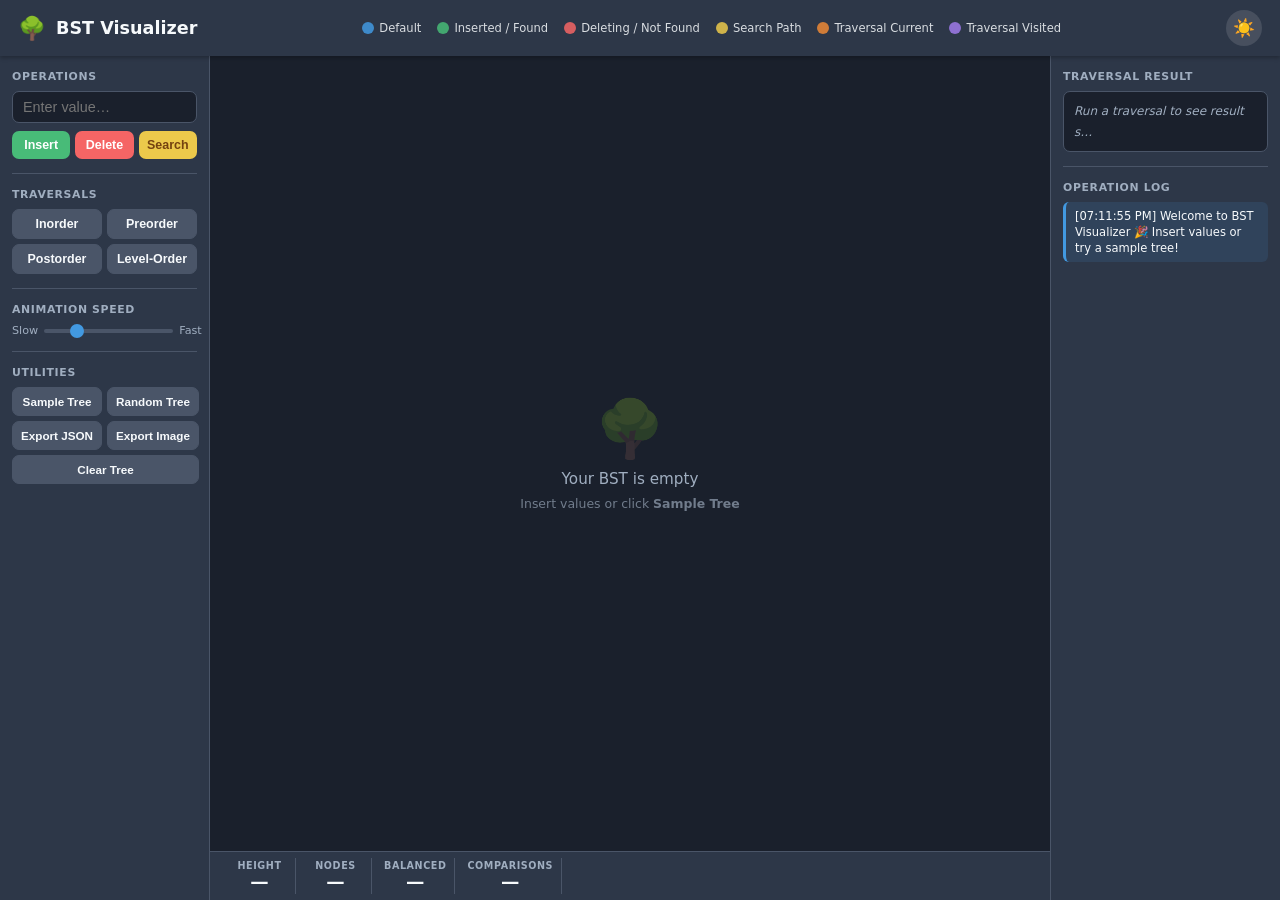
<file: bst-visualizer/index.html>
<!DOCTYPE html>
<html lang="en" data-theme="dark">
<head>
  <meta charset="UTF-8" />
  <meta name="viewport" content="width=device-width, initial-scale=1.0" />
  <title>BST Visualizer</title>
  <link rel="stylesheet" href="style.css" />
</head>
<body>

  <!-- ── Header ─────────────────────────────────────────── -->
  <header class="app-header">
    <div class="logo">
      <span class="logo-icon">🌳</span>
      <h1>BST Visualizer</h1>
    </div>

    <!-- Colour legend -->
    <div class="legend" aria-label="Node colour legend">
      <span class="legend-item">
        <span class="legend-dot" style="background:#4299e1"></span>Default
      </span>
      <span class="legend-item">
        <span class="legend-dot" style="background:#48bb78"></span>Inserted / Found
      </span>
      <span class="legend-item">
        <span class="legend-dot" style="background:#f56565"></span>Deleting / Not Found
      </span>
      <span class="legend-item">
        <span class="legend-dot" style="background:#ecc94b"></span>Search Path
      </span>
      <span class="legend-item">
        <span class="legend-dot" style="background:#ed8936"></span>Traversal Current
      </span>
      <span class="legend-item">
        <span class="legend-dot" style="background:#9f7aea"></span>Traversal Visited
      </span>
    </div>

    <button id="theme-toggle" class="theme-btn" aria-label="Toggle light/dark theme" title="Toggle theme">
      <span id="theme-icon">☀️</span>
    </button>
  </header>

  <!-- ── Main Layout ────────────────────────────────────── -->
  <main class="app-main">

    <!-- Left panel: controls -->
    <aside class="controls-panel" aria-label="Controls">

      <!-- Operations -->
      <div class="panel-section">
        <p class="section-title">Operations</p>
        <input
          id="node-input"
          class="value-input"
          type="number"
          placeholder="Enter value…"
          min="-9999"
          max="9999"
          aria-label="Node value"
        />
        <div class="btn-row">
          <button id="btn-insert" class="btn btn-insert" title="Insert value (Enter)">Insert</button>
          <button id="btn-delete" class="btn btn-delete" title="Delete value">Delete</button>
          <button id="btn-search" class="btn btn-search" title="Search value">Search</button>
        </div>
      </div>

      <hr class="section-divider" />

      <!-- Traversals -->
      <div class="panel-section">
        <p class="section-title">Traversals</p>
        <div class="btn-grid">
          <button id="btn-inorder"   class="btn btn-traversal">Inorder</button>
          <button id="btn-preorder"  class="btn btn-traversal">Preorder</button>
          <button id="btn-postorder" class="btn btn-traversal">Postorder</button>
          <button id="btn-levelorder"class="btn btn-traversal">Level-Order</button>
        </div>
      </div>

      <hr class="section-divider" />

      <!-- Animation speed -->
      <div class="panel-section">
        <p class="section-title">Animation Speed</p>
        <div class="speed-row">
          <span>Slow</span>
          <input id="speed-slider" type="range" min="1" max="10" value="3"
                 aria-label="Animation speed" />
          <span>Fast</span>
        </div>
      </div>

      <hr class="section-divider" />

      <!-- Utilities -->
      <div class="panel-section">
        <p class="section-title">Utilities</p>
        <div class="btn-grid">
          <button id="btn-sample"      class="btn btn-util">Sample Tree</button>
          <button id="btn-random"      class="btn btn-util">Random Tree</button>
          <button id="btn-export-json" class="btn btn-util">Export JSON</button>
          <button id="btn-export-img"  class="btn btn-util">Export Image</button>
          <button id="btn-clear"       class="btn btn-util" style="grid-column:span 2">Clear Tree</button>
        </div>
      </div>

    </aside>

    <!-- Centre: SVG visualization -->
    <section class="viz-section" aria-label="Tree visualization">

      <div class="viz-container" id="viz-container">
        <svg id="bst-svg" xmlns="http://www.w3.org/2000/svg" role="img" aria-label="Binary search tree diagram">
          <g id="edges-layer"></g>
          <g id="nodes-layer"></g>
        </svg>
        <div class="empty-state" id="empty-state">
          <div class="empty-icon">🌳</div>
          <p>Your BST is empty</p>
          <p class="hint">Insert values or click <strong>Sample Tree</strong></p>
        </div>
      </div>

      <!-- Metrics bar -->
      <div class="metrics-bar" role="status" aria-live="polite">
        <div class="metric">
          <span class="metric-label">Height</span>
          <span class="metric-value" id="metric-height">—</span>
        </div>
        <div class="metric">
          <span class="metric-label">Nodes</span>
          <span class="metric-value" id="metric-nodes">—</span>
        </div>
        <div class="metric">
          <span class="metric-label">Balanced</span>
          <span class="metric-value" id="metric-balanced">—</span>
        </div>
        <div class="metric">
          <span class="metric-label">Comparisons</span>
          <span class="metric-value" id="metric-comparisons">—</span>
        </div>
        <div class="anim-indicator" id="anim-indicator" aria-hidden="true">
          <div class="spinner"></div>
          Animating…
        </div>
      </div>

    </section>

    <!-- Right panel: traversal result + log -->
    <aside class="info-panel" aria-label="Results and log">

      <!-- Traversal result -->
      <div class="panel-section" style="flex:0 0 auto">
        <p class="section-title">Traversal Result</p>
        <div id="traversal-result" class="traversal-result-box" aria-live="polite">
          <span class="placeholder">Run a traversal to see results…</span>
        </div>
      </div>

      <hr class="section-divider" />

      <!-- Operation log -->
      <div class="panel-section" style="flex:1;overflow:hidden;display:flex;flex-direction:column">
        <p class="section-title">Operation Log</p>
        <div id="op-log" class="op-log" aria-live="polite" aria-relevant="additions"></div>
      </div>

    </aside>

  </main>

  <!-- Toast container -->
  <div id="toast-container" class="toast-container" aria-live="polite"></div>

  <script src="bst.js"></script>
  <script src="visualizer.js"></script>
</body>
</html>
</file>
<file: BST-Visualizer/style.css>
/* ═══════════════════════════════════════════════════════════
   BST Visualizer — style.css
   Dark / light themes via CSS custom properties
   ═══════════════════════════════════════════════════════════ */

/* ── Reset & base ─────────────────────────────────────────── */
*, *::before, *::after { box-sizing: border-box; margin: 0; padding: 0; }
html { font-size: 15px; }
body {
  font-family: 'Segoe UI', system-ui, -apple-system, sans-serif;
  display: flex;
  flex-direction: column;
  height: 100dvh;
  overflow: hidden;
  transition: background-color 0.3s, color 0.3s;
}

/* ── CSS Variables — dark (default) ──────────────────────── */
html.dark {
  --bg:          #0d1117;
  --surface:     #161b22;
  --surface-2:   #21262d;
  --border:      #30363d;
  --text:        #e6edf3;
  --text-muted:  #7d8590;
  --accent:      #388bfd;
  --accent-glow: rgba(56,139,253,.35);

  /* Node state colours */
  --c-normal:    #1f6feb;
  --c-border:    #388bfd;
  --c-comparing: #bb8009;
  --c-found:     #2ea043;
  --c-new:       #2ea043;
  --c-deleting:  #cf222e;
  --c-traversal: #8957e5;
  --c-path:      #e36209;

  /* Canvas background */
  --canvas-bg:   #090d12;
  --grid-color:  rgba(48,54,61,.5);

  /* Scrollbar */
  color-scheme: dark;
}

/* ── CSS Variables — light ───────────────────────────────── */
html.light {
  --bg:          #f6f8fa;
  --surface:     #ffffff;
  --surface-2:   #eaeef2;
  --border:      #d0d7de;
  --text:        #1f2328;
  --text-muted:  #656d76;
  --accent:      #0969da;
  --accent-glow: rgba(9,105,218,.25);

  --c-normal:    #0969da;
  --c-border:    #0550ae;
  --c-comparing: #9a6700;
  --c-found:     #1a7f37;
  --c-new:       #1a7f37;
  --c-deleting:  #a40e26;
  --c-traversal: #6639ba;
  --c-path:      #bc4c00;

  --canvas-bg:   #f0f4f9;
  --grid-color:  rgba(175,185,195,.4);
}

body {
  background: var(--bg);
  color: var(--text);
}

/* ── Header ──────────────────────────────────────────────── */
.header {
  display: flex;
  align-items: center;
  justify-content: space-between;
  padding: 0 1rem;
  height: 52px;
  background: var(--surface);
  border-bottom: 1px solid var(--border);
  flex-shrink: 0;
  gap: .75rem;
}

.header-left {
  display: flex;
  align-items: center;
  gap: .55rem;
  overflow: hidden;
}

.header-icon { font-size: 1.4rem; flex-shrink: 0; }

.header-title {
  font-size: 1.05rem;
  font-weight: 700;
  white-space: nowrap;
  overflow: hidden;
  text-overflow: ellipsis;
}

/* ── Main 3-column ───────────────────────────────────────── */
.main {
  display: flex;
  flex: 1;
  overflow: hidden;
  min-height: 0;
}

/* ── Panels ──────────────────────────────────────────────── */
.panel {
  background: var(--surface);
  border-color: var(--border);
  overflow-y: auto;
  flex-shrink: 0;
  display: flex;
  flex-direction: column;
  gap: .25rem;
}

.panel-left {
  width: 185px;
  border-right: 1px solid var(--border);
  padding: .6rem .6rem;
}

.panel-right {
  width: 185px;
  border-left: 1px solid var(--border);
  padding: .75rem .6rem;
}

/* ── Sections inside panels ──────────────────────────────── */
.section {
  margin-bottom: .7rem;
}

.section-title {
  font-size: .72rem;
  font-weight: 700;
  text-transform: uppercase;
  letter-spacing: .06em;
  color: var(--text-muted);
  margin-bottom: .45rem;
}

/* ── Node input ──────────────────────────────────────────── */
.node-input {
  width: 100%;
  padding: .42rem .55rem;
  background: var(--surface-2);
  border: 1px solid var(--border);
  border-radius: 6px;
  color: var(--text);
  font-size: .88rem;
  margin-bottom: .45rem;
  transition: border-color .2s, box-shadow .2s;
}
.node-input:focus {
  outline: none;
  border-color: var(--accent);
  box-shadow: 0 0 0 3px var(--accent-glow);
}
.node-input::placeholder { color: var(--text-muted); }

/* ── Buttons ─────────────────────────────────────────────── */
.btn {
  cursor: pointer;
  border: 1px solid transparent;
  border-radius: 6px;
  font-size: .8rem;
  font-weight: 600;
  padding: .38rem .6rem;
  transition: opacity .15s, transform .1s, box-shadow .15s;
  white-space: nowrap;
  display: inline-flex;
  align-items: center;
  gap: .3rem;
}
.btn:active { transform: scale(.96); }
.btn:disabled { opacity: .45; cursor: not-allowed; }

.btn-icon {
  background: transparent;
  border-color: var(--border);
  color: var(--text);
  font-size: 1.1rem;
  padding: .35rem .55rem;
}
.btn-icon:hover { background: var(--surface-2); }

.btn-success {
  background: #238636; color: #fff; border-color: #2ea043;
}
.btn-success:hover { background: #2ea043; }

.btn-danger {
  background: #b91c1c; color: #fff; border-color: #cf222e;
}
.btn-danger:hover { background: #cf222e; }

.btn-warning {
  background: #9a6700; color: #fff; border-color: #bb8009;
}
.btn-warning:hover { background: #bb8009; }

.btn-traversal {
  background: #553098; color: #fff; border-color: #8957e5;
}
.btn-traversal:hover { background: #8957e5; }

.btn-secondary {
  background: var(--surface-2); color: var(--text); border-color: var(--border);
}
.btn-secondary:hover { background: var(--border); }

.btn-control {
  background: var(--surface-2); color: var(--text); border-color: var(--border);
  font-size: .78rem;
  padding: .35rem .65rem;
}
.btn-control:hover { background: var(--border); }

.btn-group {
  display: flex;
  flex-wrap: wrap;
  gap: .35rem;
  margin-bottom: .3rem;
}
.btn-group .btn { flex: 1 1 auto; justify-content: center; }

/* ── Legend ──────────────────────────────────────────────── */
.legend { display: flex; flex-direction: column; gap: .32rem; }
.legend-item {
  display: flex;
  align-items: center;
  gap: .45rem;
  font-size: .76rem;
  color: var(--text-muted);
}
.legend-dot {
  width: 12px; height: 12px;
  border-radius: 50%;
  flex-shrink: 0;
}
.dot-new       { background: var(--c-new); }
.dot-comparing { background: var(--c-comparing); }
.dot-deleting  { background: var(--c-deleting); }
.dot-traversal { background: var(--c-traversal); }
.dot-path      { background: var(--c-path); }

/* ── Canvas wrapper ──────────────────────────────────────── */
.canvas-wrapper {
  flex: 1;
  position: relative;
  overflow: hidden;
  background: var(--canvas-bg);
}

#bst-canvas {
  display: block;
  width: 100%;
  height: 100%;
}

/* ── Traversal banner (slides up from bottom of canvas) ──── */
.traversal-banner {
  position: absolute;
  bottom: 0; left: 0; right: 0;
  background: rgba(0,0,0,.75);
  backdrop-filter: blur(4px);
  padding: .55rem .85rem;
  display: flex;
  flex-direction: column;
  gap: .35rem;
  transition: transform .35s ease;
}
.traversal-banner.hidden { display: none; }

.traversal-type {
  font-size: .7rem;
  font-weight: 700;
  text-transform: uppercase;
  letter-spacing: .07em;
  color: #ce93d8;
}

.traversal-values {
  display: flex;
  flex-wrap: wrap;
  gap: .3rem;
}

.tval {
  padding: .18rem .45rem;
  background: var(--surface-2);
  border: 1px solid var(--border);
  border-radius: 4px;
  font-size: .78rem;
  color: var(--text);
  transition: background .2s, color .2s;
}
.tval.active {
  background: var(--c-traversal);
  border-color: var(--c-traversal);
  color: #fff;
  transform: scale(1.1);
}
.tval.done {
  background: var(--surface);
  color: var(--text-muted);
}

/* ── Metrics (right panel) ───────────────────────────────── */
.metric-grid {
  display: grid;
  grid-template-columns: 1fr 1fr;
  gap: .5rem;
  margin-bottom: .7rem;
}

.metric-card {
  background: var(--surface-2);
  border: 1px solid var(--border);
  border-radius: 8px;
  padding: .55rem .45rem;
  text-align: center;
}

.metric-val {
  font-size: 1.1rem;
  font-weight: 700;
  color: var(--accent);
  line-height: 1.2;
}

.metric-lbl {
  font-size: .65rem;
  color: var(--text-muted);
  text-transform: uppercase;
  letter-spacing: .05em;
  margin-top: .2rem;
}

/* Balance badge */
.balance-badge {
  text-align: center;
  padding: .4rem .5rem;
  border-radius: 6px;
  font-size: .78rem;
  font-weight: 700;
  margin-top: .3rem;
  border: 1px solid transparent;
}
.balance-badge.balanced {
  background: rgba(46,160,67,.15);
  border-color: #2ea043;
  color: #2ea043;
}
.balance-badge.unbalanced {
  background: rgba(207,34,46,.15);
  border-color: #cf222e;
  color: #cf222e;
}
.balance-badge.neutral {
  background: var(--surface-2);
  border-color: var(--border);
  color: var(--text-muted);
}

/* ── Animation controls bar ──────────────────────────────── */
.controls-bar {
  display: flex;
  align-items: center;
  gap: 1.2rem;
  padding: .45rem 1rem;
  background: var(--surface);
  border-top: 1px solid var(--border);
  flex-shrink: 0;
  flex-wrap: wrap;
}

.ctrl-group {
  display: flex;
  align-items: center;
  gap: .5rem;
}

.ctrl-label {
  font-size: .78rem;
  color: var(--text-muted);
  white-space: nowrap;
}

.ctrl-val {
  font-size: .78rem;
  font-weight: 700;
  min-width: 28px;
  color: var(--accent);
}

/* Range slider */
.slider {
  -webkit-appearance: none;
  height: 4px;
  width: 110px;
  background: var(--border);
  border-radius: 2px;
  outline: none;
  cursor: pointer;
}
.slider::-webkit-slider-thumb {
  -webkit-appearance: none;
  width: 14px; height: 14px;
  background: var(--accent);
  border-radius: 50%;
  cursor: pointer;
  transition: transform .1s;
}
.slider::-webkit-slider-thumb:hover { transform: scale(1.2); }
.slider::-moz-range-thumb {
  width: 14px; height: 14px;
  background: var(--accent);
  border-radius: 50%;
  border: none;
  cursor: pointer;
}

/* Toggle checkbox label */
.toggle-label {
  display: flex;
  align-items: center;
  gap: .45rem;
  cursor: pointer;
  font-size: .8rem;
  color: var(--text);
  user-select: none;
}
.toggle-label input[type="checkbox"] {
  accent-color: var(--accent);
  width: 15px; height: 15px;
  cursor: pointer;
}

/* ── Status bar ───────────────────────────────────────────── */
.status-bar {
  padding: .3rem 1rem;
  background: var(--surface);
  border-top: 1px solid var(--border);
  font-size: .78rem;
  color: var(--text-muted);
  flex-shrink: 0;
  white-space: nowrap;
  overflow: hidden;
  text-overflow: ellipsis;
}

/* ── Keyframe animations ─────────────────────────────────── */
@keyframes pop-in {
  0%   { transform: scale(0);   opacity: 0; }
  70%  { transform: scale(1.2); opacity: 1; }
  100% { transform: scale(1);   opacity: 1; }
}
@keyframes pulse-ring {
  0%   { transform: scale(1);   opacity: .6; }
  100% { transform: scale(1.5); opacity: 0;  }
}
@keyframes fade-in {
  from { opacity: 0; }
  to   { opacity: 1; }
}

/* ── Scrollbar (webkit) ──────────────────────────────────── */
::-webkit-scrollbar { width: 5px; height: 5px; }
::-webkit-scrollbar-track { background: transparent; }
::-webkit-scrollbar-thumb {
  background: var(--border);
  border-radius: 3px;
}

/* ── Responsive — tablet/mobile ──────────────────────────── */
@media (max-width: 768px) {
  .header-title { font-size: .9rem; }

  .main {
    flex-direction: column;
    overflow-y: auto;
  }

  .panel-left, .panel-right {
    width: 100%;
    border: none;
    border-bottom: 1px solid var(--border);
    flex-direction: row;
    flex-wrap: wrap;
    padding: .5rem;
  }
  .panel-left .section,
  .panel-right .section { margin-bottom: .4rem; min-width: 140px; flex: 1; }

  .canvas-wrapper {
    width: 100%;
    height: 340px;
    flex-shrink: 0;
  }

  .controls-bar {
    flex-wrap: wrap;
    gap: .6rem;
    padding: .5rem .75rem;
  }
}

@media (max-width: 480px) {
  .panel-left, .panel-right { padding: .4rem; }
  .btn { font-size: .74rem; padding: .32rem .45rem; }
  .metric-grid { grid-template-columns: 1fr 1fr 1fr; }
}
</file>
<file: bst-visualizer/style.css>
/* ============================================================
   BST Visualizer — Styles
   Light / Dark theme via [data-theme] on <html>
   ============================================================ */

/* ── CSS Custom Properties (light theme defaults) ─────────── */
:root {
  --bg-app:        #f0f4f8;
  --bg-panel:      #ffffff;
  --bg-input:      #f7fafc;
  --bg-code:       #edf2f7;
  --text-primary:  #1a202c;
  --text-muted:    #718096;
  --border:        #cbd5e0;
  --shadow-sm:     0 1px 3px rgba(0,0,0,.10), 0 1px 2px rgba(0,0,0,.06);
  --shadow-md:     0 4px 12px rgba(0,0,0,.12);

  /* Node colour palette */
  --clr-node:          #4299e1;
  --clr-node-hover:    #2b6cb0;
  --clr-new:           #48bb78;
  --clr-delete:        #f56565;
  --clr-search-path:   #ecc94b;
  --clr-search-found:  #48bb78;
  --clr-search-miss:   #f56565;
  --clr-trav-current:  #ed8936;
  --clr-trav-visited:  #9f7aea;
  --clr-edge:          #a0aec0;
  --clr-edge-hl:       #ecc94b;

  /* Header */
  --hdr-bg:    #2d3748;
  --hdr-text:  #f7fafc;

  /* Button colours */
  --btn-insert-bg:  #48bb78;
  --btn-delete-bg:  #f56565;
  --btn-search-bg:  #ecc94b;
  --btn-search-txt: #744210;
  --btn-util-bg:    #edf2f7;
  --btn-util-txt:   #2d3748;
  --btn-trav-bg:    #edf2f7;
  --btn-trav-txt:   #2d3748;
}

/* ── Dark theme overrides ──────────────────────────────────── */
[data-theme="dark"] {
  --bg-app:       #1a202c;
  --bg-panel:     #2d3748;
  --bg-input:     #1a202c;
  --bg-code:      #1a202c;
  --text-primary: #f7fafc;
  --text-muted:   #a0aec0;
  --border:       #4a5568;
  --shadow-sm:    0 1px 3px rgba(0,0,0,.4), 0 1px 2px rgba(0,0,0,.3);
  --shadow-md:    0 4px 12px rgba(0,0,0,.5);

  --clr-edge:     #718096;

  --btn-util-bg:  #4a5568;
  --btn-util-txt: #f7fafc;
  --btn-trav-bg:  #4a5568;
  --btn-trav-txt: #f7fafc;
}

/* ── Reset & base ──────────────────────────────────────────── */
*, *::before, *::after { box-sizing: border-box; margin: 0; padding: 0; }

html { height: 100%; }

body {
  font-family: 'Segoe UI', system-ui, -apple-system, BlinkMacSystemFont, sans-serif;
  background: var(--bg-app);
  color: var(--text-primary);
  height: 100%;
  display: flex;
  flex-direction: column;
  overflow: hidden;
  transition: background .25s, color .25s;
}

/* ── Header ────────────────────────────────────────────────── */
.app-header {
  background: var(--hdr-bg);
  color: var(--hdr-text);
  padding: 10px 18px;
  display: flex;
  align-items: center;
  justify-content: space-between;
  gap: 16px;
  flex-shrink: 0;
  box-shadow: 0 2px 4px rgba(0,0,0,.25);
  z-index: 20;
}

.logo {
  display: flex;
  align-items: center;
  gap: 10px;
  flex-shrink: 0;
}
.logo-icon { font-size: 1.4rem; }
.logo h1   { font-size: 1.1rem; font-weight: 700; white-space: nowrap; }

/* Colour legend */
.legend {
  display: flex;
  flex-wrap: wrap;
  gap: 8px 16px;
  flex: 1;
  justify-content: center;
}
.legend-item {
  display: flex;
  align-items: center;
  gap: 5px;
  font-size: .72rem;
  opacity: .85;
}
.legend-dot {
  width: 12px;
  height: 12px;
  border-radius: 50%;
  flex-shrink: 0;
}

.theme-btn {
  background: rgba(255,255,255,.12);
  border: none;
  border-radius: 50%;
  width: 36px;
  height: 36px;
  cursor: pointer;
  font-size: 1.1rem;
  display: flex;
  align-items: center;
  justify-content: center;
  transition: background .2s;
  flex-shrink: 0;
}
.theme-btn:hover { background: rgba(255,255,255,.22); }

/* ── Main layout: sidebar | viz | sidebar ──────────────────── */
.app-main {
  flex: 1;
  display: grid;
  grid-template-columns: 210px 1fr 230px;
  overflow: hidden;
}

/* ── Shared panel styles ───────────────────────────────────── */
.controls-panel,
.info-panel {
  background: var(--bg-panel);
  overflow-y: auto;
  padding: 14px 12px;
  display: flex;
  flex-direction: column;
  gap: 14px;
  transition: background .25s;
}
.controls-panel { border-right: 1px solid var(--border); }
.info-panel     { border-left:  1px solid var(--border); }

.panel-section { display: flex; flex-direction: column; gap: 8px; }
.section-title {
  font-size: .68rem;
  font-weight: 700;
  text-transform: uppercase;
  letter-spacing: .06em;
  color: var(--text-muted);
}
.section-divider {
  border: none;
  border-top: 1px solid var(--border);
  margin: 0;
}

/* ── Inputs ────────────────────────────────────────────────── */
.value-input {
  width: 100%;
  padding: 7px 10px;
  border: 1px solid var(--border);
  border-radius: 7px;
  background: var(--bg-input);
  color: var(--text-primary);
  font-size: .9rem;
  outline: none;
  transition: border-color .2s, box-shadow .2s;
}
.value-input:focus {
  border-color: var(--clr-node);
  box-shadow: 0 0 0 3px rgba(66,153,225,.25);
}
.value-input::-webkit-inner-spin-button,
.value-input::-webkit-outer-spin-button { -webkit-appearance: none; }

/* ── Buttons ───────────────────────────────────────────────── */
.btn {
  padding: 7px 8px;
  border: none;
  border-radius: 7px;
  font-size: .78rem;
  font-weight: 600;
  cursor: pointer;
  outline: none;
  transition: transform .1s, box-shadow .15s, filter .15s;
  white-space: nowrap;
}
.btn:active { transform: scale(.95); }
.btn:disabled { opacity: .45; cursor: not-allowed; pointer-events: none; }

.btn-row  { display: grid; grid-template-columns: 1fr 1fr 1fr; gap: 5px; }
.btn-grid { display: grid; grid-template-columns: 1fr 1fr; gap: 5px; }

.btn-insert { background: var(--btn-insert-bg); color: #fff; }
.btn-insert:hover { filter: brightness(1.1); box-shadow: 0 2px 8px rgba(72,187,120,.4); }

.btn-delete { background: var(--btn-delete-bg); color: #fff; }
.btn-delete:hover { filter: brightness(1.1); box-shadow: 0 2px 8px rgba(245,101,101,.4); }

.btn-search { background: var(--btn-search-bg); color: var(--btn-search-txt); }
.btn-search:hover { filter: brightness(1.1); box-shadow: 0 2px 8px rgba(236,201,75,.4); }

.btn-traversal {
  background: var(--btn-trav-bg);
  color: var(--btn-trav-txt);
  border: 1px solid var(--border);
}
.btn-traversal:hover { background: var(--clr-trav-visited); color: #fff; border-color: var(--clr-trav-visited); }

.btn-util {
  background: var(--btn-util-bg);
  color: var(--btn-util-txt);
  border: 1px solid var(--border);
  font-size: .73rem;
}
.btn-util:hover { background: var(--clr-node); color: #fff; border-color: var(--clr-node); }

/* ── Speed slider ──────────────────────────────────────────── */
.speed-row {
  display: flex;
  align-items: center;
  gap: 6px;
  font-size: .7rem;
  color: var(--text-muted);
}
.speed-row input[type=range] {
  flex: 1;
  -webkit-appearance: none;
  height: 4px;
  background: var(--border);
  border-radius: 2px;
  outline: none;
  cursor: pointer;
}
.speed-row input[type=range]::-webkit-slider-thumb {
  -webkit-appearance: none;
  width: 14px; height: 14px;
  background: var(--clr-node);
  border-radius: 50%;
  cursor: pointer;
}

/* ── Visualization section ─────────────────────────────────── */
.viz-section {
  display: flex;
  flex-direction: column;
  overflow: hidden;
  position: relative;
  background: var(--bg-app);
  transition: background .25s;
}

.viz-container {
  flex: 1;
  overflow: auto;
  position: relative;
}

#bst-svg {
  display: block;
  min-width: 100%;
  min-height: 100%;
}

/* Empty state */
.empty-state {
  position: absolute;
  inset: 0;
  display: flex;
  flex-direction: column;
  align-items: center;
  justify-content: center;
  gap: 8px;
  pointer-events: none;
  color: var(--text-muted);
  text-align: center;
  user-select: none;
}
.empty-state.hidden { display: none; }
.empty-state .empty-icon { font-size: 3.5rem; opacity: .25; }
.empty-state p { font-size: .95rem; }
.empty-state .hint { font-size: .78rem; opacity: .65; }

/* ── Metrics bar ───────────────────────────────────────────── */
.metrics-bar {
  display: flex;
  align-items: center;
  gap: 4px;
  padding: 6px 14px;
  background: var(--bg-panel);
  border-top: 1px solid var(--border);
  flex-wrap: wrap;
  transition: background .25s;
}
.metric {
  display: flex;
  flex-direction: column;
  align-items: center;
  min-width: 72px;
  padding: 2px 8px;
  border-right: 1px solid var(--border);
}
.metric:last-child { border-right: none; }
.metric-label {
  font-size: .6rem;
  font-weight: 700;
  text-transform: uppercase;
  letter-spacing: .06em;
  color: var(--text-muted);
}
.metric-value {
  font-size: 1.15rem;
  font-weight: 700;
  color: var(--text-primary);
  transition: color .3s;
}
.metric-value.yes  { color: var(--clr-new); }
.metric-value.no   { color: var(--clr-delete); }

/* Animating indicator */
.anim-indicator {
  margin-left: auto;
  font-size: .72rem;
  color: var(--clr-trav-current);
  font-weight: 600;
  display: flex;
  align-items: center;
  gap: 5px;
  opacity: 0;
  transition: opacity .3s;
}
.anim-indicator.visible { opacity: 1; }
.spinner {
  width: 10px; height: 10px;
  border: 2px solid var(--clr-trav-current);
  border-top-color: transparent;
  border-radius: 50%;
  animation: spin .7s linear infinite;
}
@keyframes spin { to { transform: rotate(360deg); } }

/* ── Info panel (right) ────────────────────────────────────── */
.traversal-result-box {
  background: var(--bg-code);
  border: 1px solid var(--border);
  border-radius: 7px;
  padding: 8px 10px;
  min-height: 54px;
  font-size: .78rem;
  line-height: 1.7;
  word-break: break-all;
  flex: 1;
  overflow-y: auto;
}
.traversal-result-box .placeholder {
  color: var(--text-muted);
  font-style: italic;
  font-size: .75rem;
}

/* Traversal step badges */
.step-badge {
  display: inline-flex;
  align-items: center;
  justify-content: center;
  background: var(--clr-node);
  color: #fff;
  border-radius: 4px;
  padding: 1px 6px;
  margin: 2px 1px;
  font-size: .72rem;
  font-weight: 700;
  animation: popIn .2s ease-out;
  transition: background .3s;
}
.step-badge.current { background: var(--clr-trav-current); }
.step-badge.visited { background: var(--clr-trav-visited); }
@keyframes popIn {
  from { transform: scale(0); opacity: 0; }
  to   { transform: scale(1); opacity: 1; }
}

/* Operation log */
.op-log {
  display: flex;
  flex-direction: column;
  gap: 5px;
  overflow-y: auto;
  flex: 1;
}
.log-entry {
  padding: 6px 9px;
  border-radius: 6px;
  font-size: .72rem;
  line-height: 1.4;
  animation: slideIn .25s ease-out;
  border-left: 3px solid transparent;
}
@keyframes slideIn {
  from { transform: translateX(16px); opacity: 0; }
  to   { transform: translateX(0);    opacity: 1; }
}
.log-entry.info    { background: rgba(66,153,225,.12);  border-left-color: var(--clr-node); }
.log-entry.success { background: rgba(72,187,120,.12);  border-left-color: var(--clr-new); }
.log-entry.error   { background: rgba(245,101,101,.12); border-left-color: var(--clr-delete); }
.log-entry.warning { background: rgba(236,201,75,.12);  border-left-color: var(--clr-search-path); }

/* ── SVG Node & Edge styles ────────────────────────────────── */
.node-group { cursor: pointer; }

.node-circle {
  fill: var(--clr-node);
  stroke: rgba(0,0,0,.15);
  stroke-width: 1.5;
  transform-box: fill-box;
  transform-origin: center;
  transition: fill .35s ease;
}
.node-text {
  fill: #fff;
  font-family: 'Segoe UI', system-ui, sans-serif;
  font-weight: 700;
  text-anchor: middle;
  dominant-baseline: central;
  pointer-events: none;
  transition: fill .35s;
}
.edge-line {
  stroke: var(--clr-edge);
  stroke-width: 2;
  transition: stroke .35s, stroke-width .25s;
}
.edge-highlighted {
  stroke: var(--clr-edge-hl);
  stroke-width: 3;
}

/* Node state classes (applied to .node-group) */
.state-new .node-circle {
  fill: var(--clr-new);
  animation: popInNode .45s cubic-bezier(.34,1.56,.64,1);
}
@keyframes popInNode {
  0%   { transform: scale(0);   }
  100% { transform: scale(1);   }
}

.state-deleting .node-circle {
  fill: var(--clr-delete);
  animation: fadeOut .55s ease-out forwards;
}
@keyframes fadeOut {
  to { opacity: 0; transform: scale(0); }
}

.state-search-path .node-circle { fill: var(--clr-search-path); }
.state-search-path .node-text   { fill: #744210; }

.state-search-found .node-circle {
  fill: var(--clr-search-found);
  animation: pulse .5s ease-out;
}
@keyframes pulse {
  0%,100% { transform: scale(1);   }
  50%      { transform: scale(1.3); }
}

.state-search-miss .node-circle {
  fill: var(--clr-search-miss);
  animation: shake .4s ease-out;
}
@keyframes shake {
  0%,100% { transform: translateX(0);  }
  25%     { transform: translateX(-5px); }
  75%     { transform: translateX(5px); }
}

.state-trav-current .node-circle {
  fill: var(--clr-trav-current);
  animation: pulse .4s ease-out;
}
.state-trav-visited .node-circle { fill: var(--clr-trav-visited); }

/* Hover effect on node */
.node-group:hover .node-circle {
  stroke-width: 3;
  filter: drop-shadow(0 3px 8px rgba(0,0,0,.35));
}

/* ── Toast notifications ───────────────────────────────────── */
.toast-container {
  position: fixed;
  bottom: 18px;
  right: 18px;
  display: flex;
  flex-direction: column-reverse;
  gap: 8px;
  z-index: 1000;
  pointer-events: none;
}
.toast {
  background: var(--bg-panel);
  border: 1px solid var(--border);
  border-radius: 8px;
  padding: 10px 14px;
  font-size: .82rem;
  box-shadow: var(--shadow-md);
  animation: slideIn .25s ease-out;
  pointer-events: all;
  min-width: 200px;
  max-width: 280px;
}
.toast.success { border-left: 4px solid var(--clr-new); }
.toast.error   { border-left: 4px solid var(--clr-delete); }
.toast.info    { border-left: 4px solid var(--clr-node); }

/* ── Responsive ────────────────────────────────────────────── */
@media (max-width: 860px) {
  body { overflow: auto; }
  .app-main {
    grid-template-columns: 1fr;
    grid-template-rows: auto 380px auto;
    overflow: visible;
  }
  .controls-panel {
    border-right: none;
    border-bottom: 1px solid var(--border);
    flex-direction: row;
    flex-wrap: wrap;
    overflow: visible;
    padding: 10px;
    gap: 10px;
  }
  .panel-section { min-width: 160px; flex: 1; }
  .info-panel {
    border-left: none;
    border-top: 1px solid var(--border);
    max-height: 220px;
  }
  .legend { display: none; }
}

@media (max-width: 560px) {
  .app-header { flex-wrap: wrap; }
  .metrics-bar { gap: 0; }
  .metric { min-width: 60px; }
}
</file>
